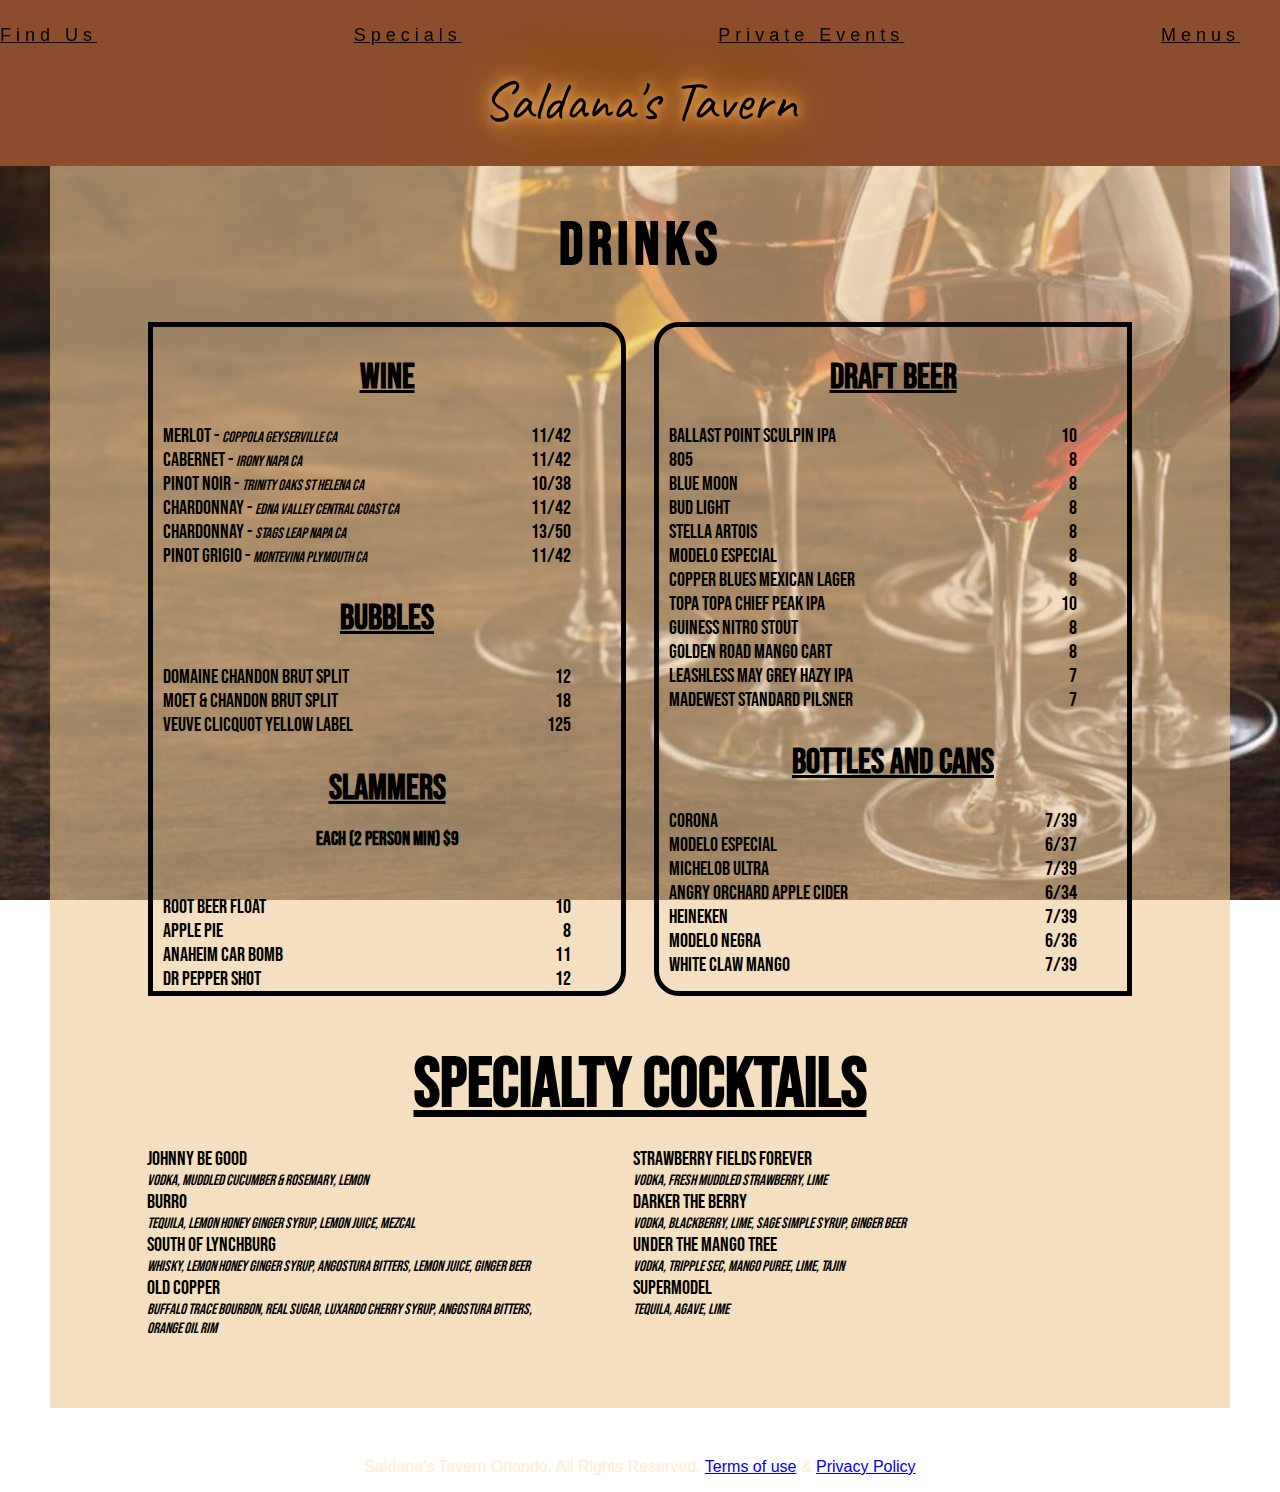
<file: Pages/menu.html>
<!DOCTYPE html>
<html dir="rtl" lang="en">
<head>
	<meta charset="utf-8"><!-- Viewport for responsive web design -->
	<meta content="width=device-width, initial-scale=1, viewport-fit=cover" name="viewport"><!-- Meta Description -->
	<meta content="Menu page" name="description">
	<title>Menu</title>
	<link href="/css.css" rel="stylesheet">
	<link href="https://fonts.googleapis.com/css2?family=Caveat:wght@700&display=swap" rel="stylesheet">
	<link href="https://fonts.googleapis.com/css2?family=Bebas+Neue&display=swap" rel="stylesheet">
	<link href="/images/Saldanafavicon.ico" rel="icon" type="image/png">
</head>
<body>
	<nav>
		<ul>
			<li>
				<a class="navlink" href="/Pages/menu.html">Menus</a>
			</li>
			<li>
				<a class="navlink" href="/Pages/private.html">Private Events</a>
			</li>
			<li>
				<a class="navlink" href="/Pages/specials.html">Specials</a>
			</li>
			<li>
				<a class="navlink" href="/Pages/find.html">Find Us</a>
			</li>
		</ul>
		<div>
			<a href="/index.html" id="logo">Saldana's Tavern</a>
		</div>
	</nav>
	<div class="frontpage">
		<h1 class="drinkhead">Drinks</h1>
		<div class="draft">
			<h2 class="drinkheaders">Draft Beer</h2>
			<ul class="pdct">
				<li>Ballast Point Sculpin IPA<span class="prices">10</span></li>
				<li>805<span class="prices">8</span></li>
				<li>Blue Moon<span class="prices">8</span></li>
				<li>Bud Light<span class="prices">8</span></li>
				<li>Stella Artois<span class="prices">8</span></li>
				<li>Modelo Especial<span class="prices">8</span></li>
				<li>Copper Blues Mexican Lager<span class="prices">8</span></li>
				<li>Topa Topa Chief Peak IPA<span class="prices">10</span></li>
				<li>Guiness Nitro Stout<span class="prices">8</span></li>
				<li>Golden Road Mango Cart<span class="prices">8</span></li>
				<li>Leashless May Grey Hazy IPA<span class="prices">7</span></li>
				<li>Madewest Standard Pilsner<span class="prices">7</span></li>
			</ul>
			<h2 class="drinkheaders">Bottles and Cans</h2>
			<ul class="pdct">
				<li>Corona<span class="prices">7/39</span></li>
				<li>Modelo Especial<span class="prices">6/37</span></li>
				<li>Michelob Ultra<span class="prices">7/39</span></li>
				<li>Angry Orchard Apple Cider<span class="prices">6/34</span></li>
				<li>Heineken<span class="prices">7/39</span></li>
				<li>Modelo Negra<span class="prices">6/36</span></li>
				<li>White Claw Mango<span class="prices">7/39</span></li>
			</ul>
		</div>
		<div class="wine">
			<h2 class="drinkheaders">Wine</h2>
			<ul class="pdct">
				<li>Merlot - <i class="wineital">Coppola Geyserville CA</i><span class="prices">11/42</span></li>
				<li>Cabernet - <i class="wineital">Irony Napa CA</i><span class="prices">11/42</span></li>
				<li>Pinot Noir - <i class="wineital">Trinity Oaks ST Helena CA</i><span class="prices">10/38</span></li>
				<li>Chardonnay - <i class="wineital">Edna Valley Central Coast CA</i><span class="prices">11/42</span></li>
				<li>Chardonnay - <i class="wineital">Stags Leap Napa CA</i><span class="prices">13/50</span></li>
				<li>Pinot Grigio - <i class="wineital">Montevina Plymouth CA</i><span class="prices">11/42</span></li>
			</ul>
			<h2 class="drinkheaders">Bubbles</h2>
			<ul class="pdct">
				<li>Domaine Chandon Brut Split<span class="prices">12</span></li>
				<li>Moet & Chandon Brut split<span class="prices">18</span></li>
				<li>Veuve Clicquot Yellow Label<span class="prices">125</span></li>
			</ul>
			<div>
				<h2 class="drinkheaders">Slammers</h2>
				<h3>$9 EACH (2 PERSON MIN)</h3>
				<ul class="pdct">
					<li>Root Beer Float<span class="prices">10</span></li>
					<li>Apple Pie<span class="prices">8</span></li>
					<li>Anaheim Car Bomb<span class="prices">11</span></li>
					<li>Dr Pepper Shot<span class="prices">12</span></li>
				</ul>
			</div>
		</div>
		<div id="specialtyhead">
			<h1>Specialty Cocktails</h1>
		</div>
		<div class="leftspecial">
			<ul class="pdct">
				<li>Strawberry Fields Forever
					<div class="subheading">
						Vodka, Fresh Muddled Strawberry, Lime
					</div>
				</li>
				<li>Darker The Berry
					<div class="subheading">
						Vodka, Blackberry, Lime, Sage Simple Syrup, Ginger Beer
					</div>
				</li>
				<li>Under The Mango Tree
					<div class="subheading">
						Vodka, Tripple Sec, Mango Puree, Lime, Tajin
					</div>
				</li>
				<li>Supermodel
					<div class="subheading">
						Tequila, Agave, Lime
					</div>
				</li>
			</ul>
		</div>
		<div class="rightspecial">
			<ul class="pdct">
				<li>Johnny Be Good
					<div class="subheading">
						Vodka, Muddled Cucumber & Rosemary, Lemon
					</div>
				</li>
				<li>Burro
					<div class="subheading">
						Tequila, Lemon Honey Ginger Syrup, Lemon Juice, Mezcal
					</div>
				</li>
				<li>South of Lynchburg
					<div class="subheading">
						Whisky, Lemon Honey Ginger Syrup, Angostura Bitters, Lemon Juice, Ginger Beer
					</div>
				</li>
				<li>Old Copper
					<div class="subheading">
						Buffalo Trace Bourbon, Real Sugar, Luxardo Cherry Syrup, Angostura Bitters, Orange Oil Rim
					</div>
				</li>
			</ul>
		</div>
	</div>
	<footer class="footer">
		<p>Saldana's Tavern Orlando. All Rights Reserved. <a class="footlink" href="#">Terms of use</a> & <a class="footlink" href="#">Privacy Policy</a></p>
	</footer>
</body>
</html>
</file>
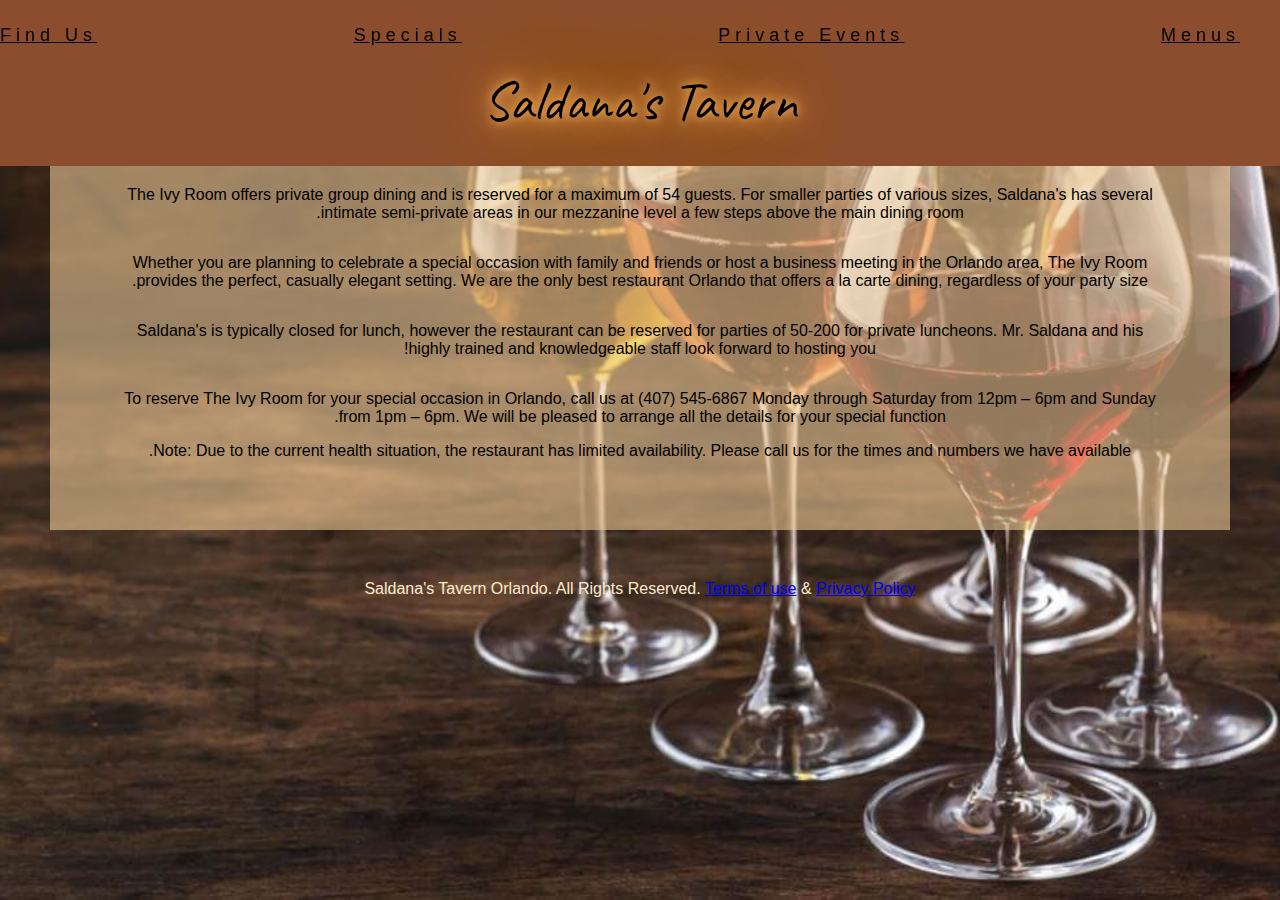
<file: Pages/private.html>
<!DOCTYPE html>
<html dir="rtl" lang="en">
<head>
	<meta charset="utf-8"><!-- Viewport for responsive web design -->
	<meta content="width=device-width, initial-scale=1, viewport-fit=cover" name="viewport"><!-- Meta Description -->
	<meta content="Private page" name="description">
	<title>Private Events</title>
	<link href="/css.css" rel="stylesheet">
	<link href="https://fonts.googleapis.com/css2?family=Caveat:wght@700&display=swap" rel="stylesheet">
	<link href="/images/Saldanafavicon.ico" rel="icon" type="image/png">
</head>
<body>
	<nav>
		<ul>
			<li>
				<a class="navlink" href="/Pages/menu.html">Menus</a>
			</li>
			<li>
				<a class="navlink" href="/Pages/private.html">Private Events</a>
			</li>
			<li>
				<a class="navlink" href="/Pages/specials.html">Specials</a>
			</li>
			<li>
				<a class="navlink" href="/Pages/find.html">Find Us</a>
			</li>
		</ul>
		<div>
			<a href="/index.html" id="logo">Saldana's Tavern</a>
		</div>
	</nav>
	<div class="frontpage">
		<p>The Ivy Room offers private group dining and is reserved for a maximum of 54 guests. For smaller parties of various sizes, Saldana's has several intimate semi-private areas in our mezzanine level a few steps above the main dining room.</p>
		<p>Whether you are planning to celebrate a special occasion with family and friends or host a business meeting in the Orlando area, The Ivy Room provides the perfect, casually elegant setting. We are the only best restaurant Orlando that offers a la carte dining, regardless of your party size.</p>
		<p>Saldana's is typically closed for lunch, however the restaurant can be reserved for parties of 50-200 for private luncheons. Mr. Saldana and his highly trained and knowledgeable staff look forward to hosting you!</p>
		<p>To reserve The Ivy Room for your special occasion in Orlando, call us at (407) 545-6867 Monday through Saturday from 12pm – 6pm and Sunday from 1pm – 6pm. We will be pleased to arrange all the details for your special function.</p>Note: Due to the current health situation, the restaurant has limited availability. Please call us for the times and numbers we have available.
	</div>
	<footer class="footer">
		<p>Saldana's Tavern Orlando. All Rights Reserved. <a class="footlink" href="#">Terms of use</a> & <a class="footlink" href="#">Privacy Policy</a></p>
	</footer>
</body>
</html>
</file>
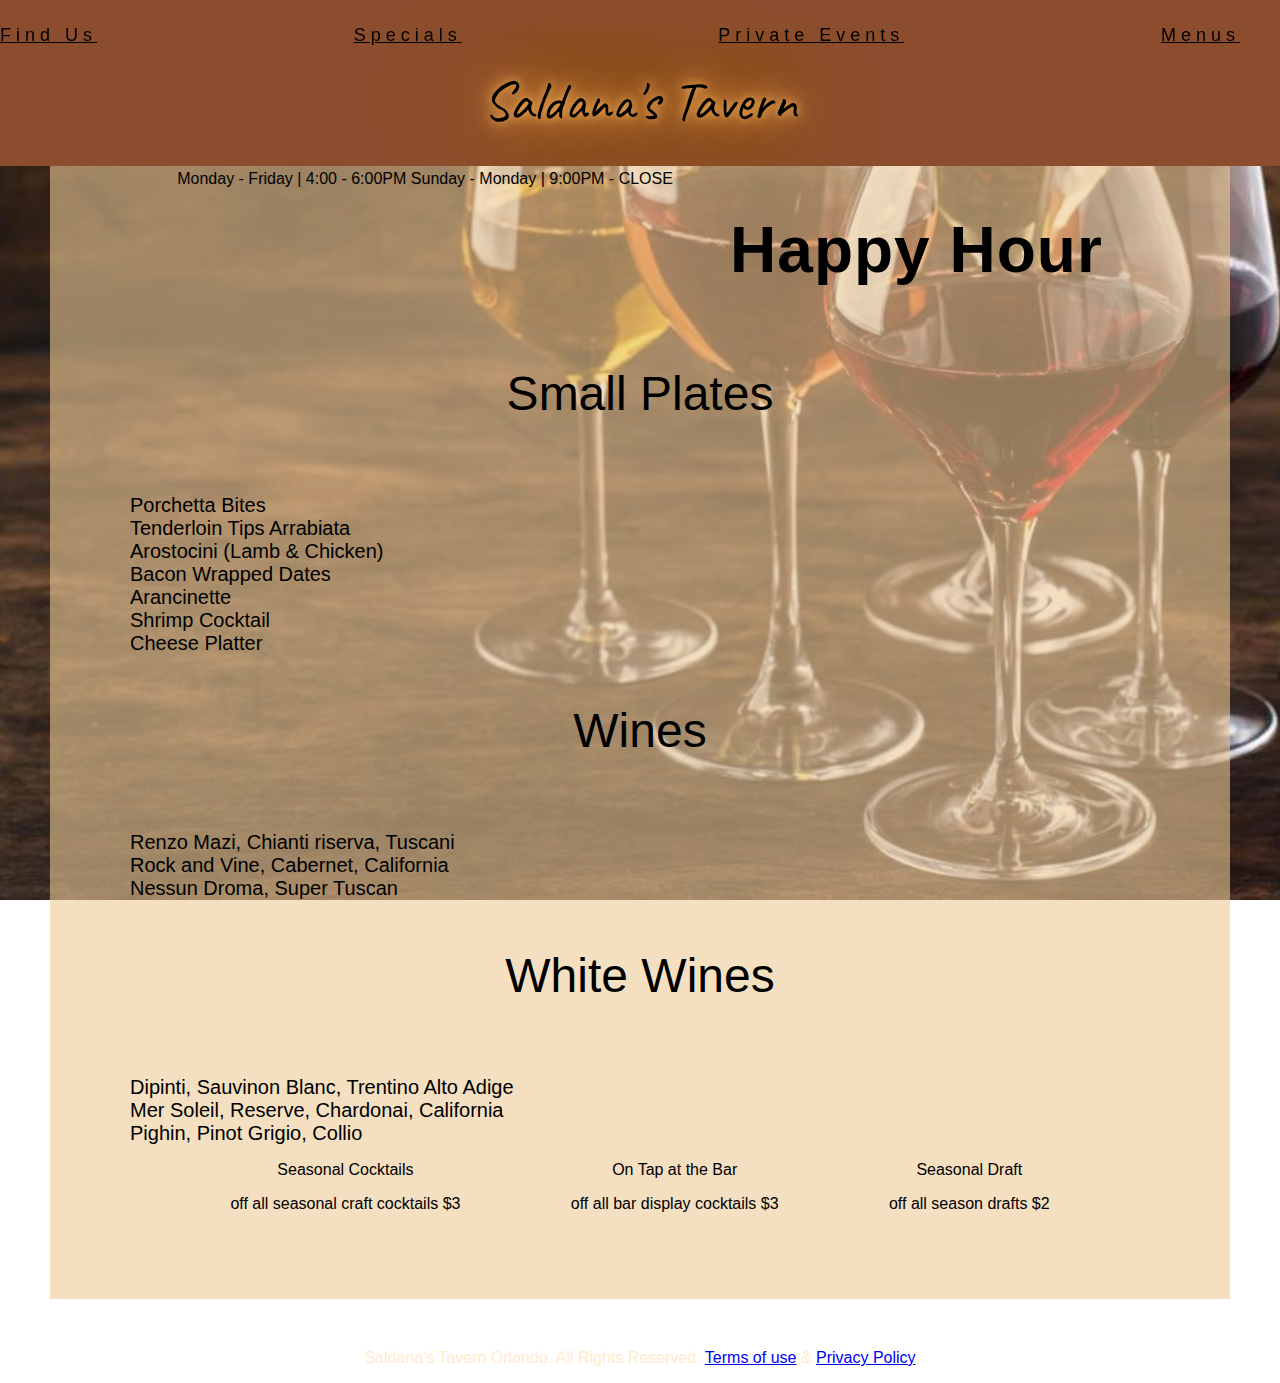
<file: Pages/specials.html>
<!DOCTYPE html>
<html dir="rtl" lang="en">
<head>
	<meta charset="utf-8"><!-- Viewport for responsive web design -->
	<meta content="width=device-width, initial-scale=1, viewport-fit=cover" name="viewport"><!-- Meta Description -->
	<meta content="Specials Page" name="description">
	<title>Specials</title>
	<link href="/css.css" rel="stylesheet">
	<link href="https://fonts.googleapis.com/css2?family=Caveat:wght@700&display=swap" rel="stylesheet">
	<link href="/images/Saldanafavicon.ico" rel="icon" type="image/png">
</head>
<body>
	<nav>
		<ul>
			<li>
				<a class="navlink" href="/Pages/menu.html">Menus</a>
			</li>
			<li>
				<a class="navlink" href="/Pages/private.html">Private Events</a>
			</li>
			<li>
				<a class="navlink" href="/Pages/specials.html">Specials</a>
			</li>
			<li>
				<a class="navlink" href="/Pages/find.html">Find Us</a>
			</li>
		</ul>
		<div>
			<a href="/index.html" id="logo">Saldana's Tavern</a>
		</div>
	</nav>
	<div class="frontpage">
		<h1 class="specialhead">Happy Hour</h1>
		<div>
			<span>Monday - Friday | 4:00 - 6:00PM</span> <span>Sunday - Monday | 9:00PM - CLOSE</span>
		</div>
		<div class="headers">
			<p>Small Plates</p>
			<ul class="pdct">
				<li>Porchetta Bites</li>
				<li>Tenderloin Tips Arrabiata</li>
				<li>Arostocini (Lamb & Chicken)</li>
				<li>Bacon Wrapped Dates</li>
				<li>Arancinette</li>
				<li>Shrimp Cocktail</li>
				<li>Cheese Platter</li>
			</ul>
		</div>
		<div class="headers">
			<p>Wines</p>
			<ul class="pdct">
				<li>Renzo Mazi, Chianti riserva, Tuscani</li>
				<li>Rock and Vine, Cabernet, California</li>
				<li>Nessun Droma, Super Tuscan</li>
			</ul>
		</div>
		<div class="headers">
			<p>White Wines</p>
			<ul class="pdct">
				<li>Dipinti, Sauvinon Blanc, Trentino Alto Adige</li>
				<li>Mer Soleil, Reserve, Chardonai, California</li>
				<li>Pighin, Pinot Grigio, Collio</li>
			</ul>
		</div>
		<div>
			<p>Seasonal Draft</p>
			<p>$2 off all season drafts</p>
		</div>
		<div>
			<p>On Tap at the Bar</p>
			<p>$3 off all bar display cocktails</p>
		</div>
		<div>
			<p>Seasonal Cocktails</p>
			<p>$3 off all seasonal craft cocktails</p>
		</div>
	</div>
	<footer class="footer">
		<p>Saldana's Tavern Orlando. All Rights Reserved. <a class="footlink" href="#">Terms of use</a> & <a class="footlink" href="#">Privacy Policy</a></p>
	</footer>
</body>
</html>
</file>
<file: css.css>
html {
    -webkit-background-size: cover;
    -moz-background-size: cover;
    -o-background-size: cover;
    background: url(images/kaylasbg.jpg) no-repeat center center fixed;
    background-size: cover;
}
body{
    height: 100%;
    margin: 0;
}
#bg{
    background-position: center;
    height: 100%;
}
nav{
    background-color: #8c4d2e;
    font-family: Arial, Helvetica, sans-serif;
    font-size: large;
    opacity: 1;
    padding-bottom: 10px;
    position: fixed;
    top: 0;
    width: 100%;
    z-index: 1;
}
.navlink{
    border: 0;
    color: black;
    letter-spacing: 5px;
    outline: none;
    transition: .3s ease;
    text-decoration: none;
    text-decoration: underline;
}
.navlink:hover{
    -webkit-transform: scale(1.3);
    -ms-transform: scale(1.3);
    transform: scale(1.3);
    transition-duration: 0.3s;
}
ul{
    display:flex;
    flex-direction: row;
    justify-content: space-between;
    list-style: none;
    margin:0;
    padding-top: 25px;
}

#logo{
    color: black;
    display: flex;
    font-family: Caveat;
    font-size: 55px;
    justify-content: center;
    margin: 20px;
    position: relative;
    text-decoration: none;
    text-shadow: 0 0 10px #ffb85bec,
        0 0 20px #ffb85bec,
        0 0 40px #ffb85bec,
        0 0 80px #ffb85bec,
        0 0 160px #ffb85bec;
    animation: animate 3s linear
}
@keyframes animate{
    0%,18%,20%,50.1%,60%,65.1%,80%,90.1%,92%{
        color: #000000;
        text-shadow: 0 0 10px #ffb85bec,
        0 0 20px #ffb85bec,
        0 0 40px #ffb85bec,
        0 0 80px #ffb85bec,
        0 0 160px #ffb85bec;
    }
    18.1%,20.1%,50.1%,60.1%,65%,80.1%,90%,92.1%,100%{
        color: #000000;
        text-shadow: none;
    }
}
.frontpage{
    background-color: rgba(236,201,152,0.6);
    display: flex;
    flex-direction: row;
    flex-wrap: wrap;
    font-family: bebas neue, Helvetica, sans-serif;
    justify-content: space-evenly;
    margin:50px;
    margin-top: 100px;
    padding: 70px;
    position: static;
    text-align: center;
}
.footer{
    bottom: 0;
    color: blanchedalmond;
    font-family: Arial, Helvetica, sans-serif;
    position: static;
    text-align: center;
}
.footer a:visited{
    color:blanchedalmond;
}
/* menu page*/
.drinkhead{
    font-size: 60px;
    letter-spacing: 5px;
    text-align: center;
    width:100%;
}
.drinkheaders{
    font-size: 35px;
    margin-bottom: 0;
    text-decoration: underline;
}
.prices{
    float: right;
    margin-right: 0.5em;
}
.draft{
    border: black;
    border-style: solid;
    border-width: thick;
    width: 45%;
    border-top-left-radius: 25px;
    border-bottom-left-radius: 25px;
}
.wine{
    border: black;
    border-style: solid;
    border-width: thick;
    width: 45%;
    border-bottom-right-radius: 25px;
    border-top-right-radius: 25px;
}
.wineital{
    font-size: 0.75em;
}
.pdct{
    display: flex;
    flex-direction: column;
    flex-wrap: wrap;
    font-size: 20px;
    padding-left: 10px;
    text-align: left;
}
#specialtyhead{
    font-size: 35px;
    margin-bottom: -5%;
    text-decoration: underline;
    width: 100%;
}
.leftspecial{
    width: 50%;
}
.rightspecial{
    width: 45%;
}
.subheading{
    flex-wrap: wrap;
    font-size: 0.75em;
    font-style: italic;
}
/*Specials*/
.specialhead{
    font-size: 4em;
    letter-spacing: 1px;
    margin-bottom: 3%;
}
.headers{
    font-size: 3em;
    width: 100%;
}
/*Find Us page*/
.fa{
    display: inline-flex;
    padding: 20px;
    font-size-adjust: 30px;
    width: 30px;
    text-align: center;
    text-decoration: none;
    border-radius: 30%;
}
.social{
    display: flex;
    flex-direction: row;
    font-size: 2em;
    justify-content: space-between;
    margin-top: 100px;
    padding-bottom: 200px;
}
.fa:hover {
    opacity: 0.8;
}
.fa-facebook {
    background: #3B5998;
    color: white;
  }
  .fa-twitter {
    background: #55ACEE;
    color: white;
  }
  .fa-instagram {
    background: #125688;
    color: white;
  }
  .fa-snapchat-ghost {
    background: #fffc00;
    color: white;
    text-shadow: -1px 0 black, 0 1px black, 1px 0 black, 0 -1px black;
  }
  .fa-google {
    background: #dd4b39;
    color: white;
  }
  .fa-youtube {
    background: #bb0000;
    color: white;
  }
/*Written by Kevin S*/
</file>
